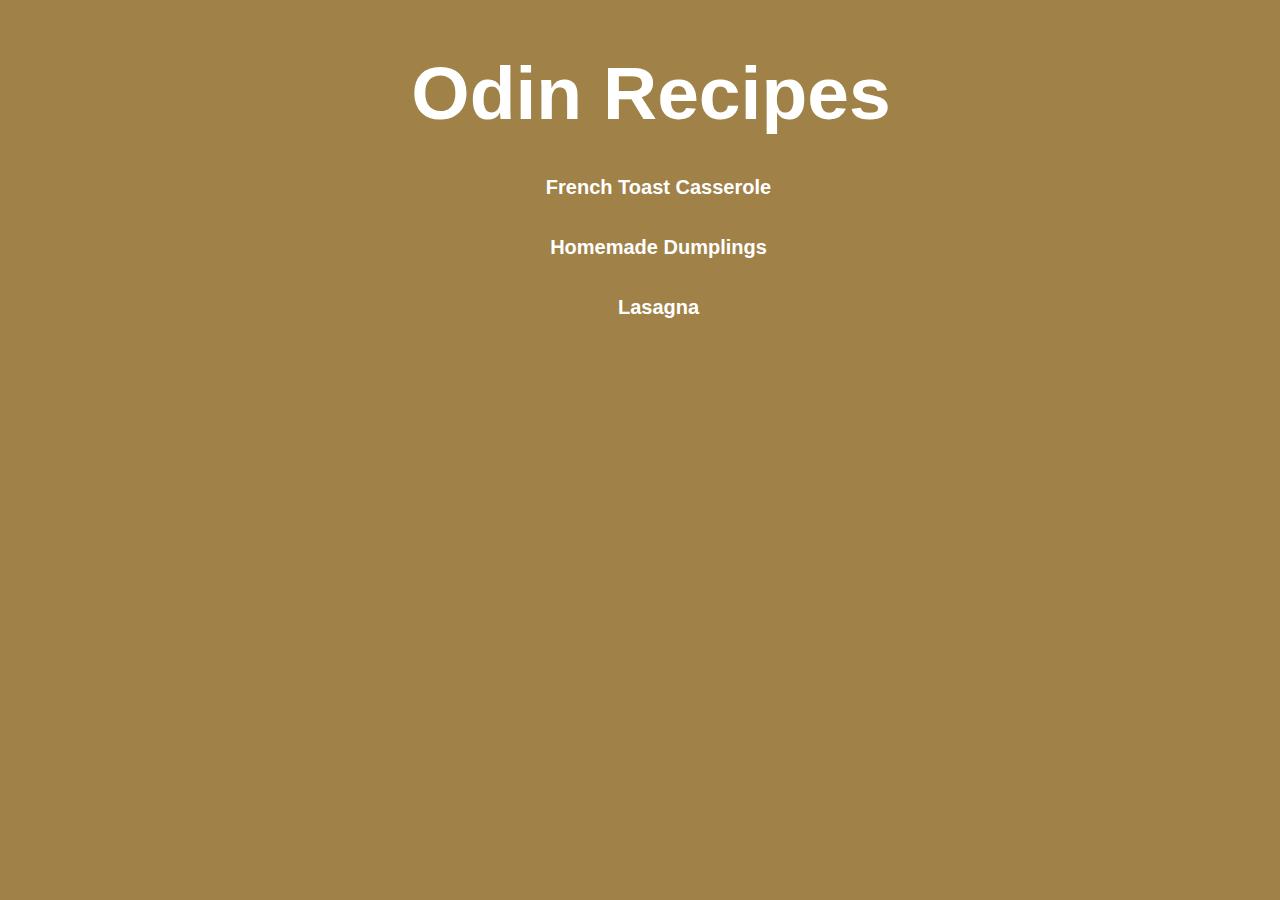
<file: index.html>
<!DOCTYPE html>
<html lang="en">
<head>
    <meta charset="UTF-8">
    <meta http-equiv="X-UA-Compatible" content="IE=edge">
    <meta name="viewport" content="width=device-width, initial-scale=1.0">
    <link rel="stylesheet" href="styles.css">
    <title>Document</title>
</head>
<body>
    <h1 class="title">Odin Recipes</h1>
    <ul class="food-list">
        <li><a href="recipes/french-toast-casserole.html">French Toast Casserole</a></li>
        <li><a href="recipes/homemade-dumplings.html">Homemade Dumplings</a></li>
        <li><a href="recipes/lasagna.html">Lasagna</a></li>
    </ul>
</body>
</html>
</file>
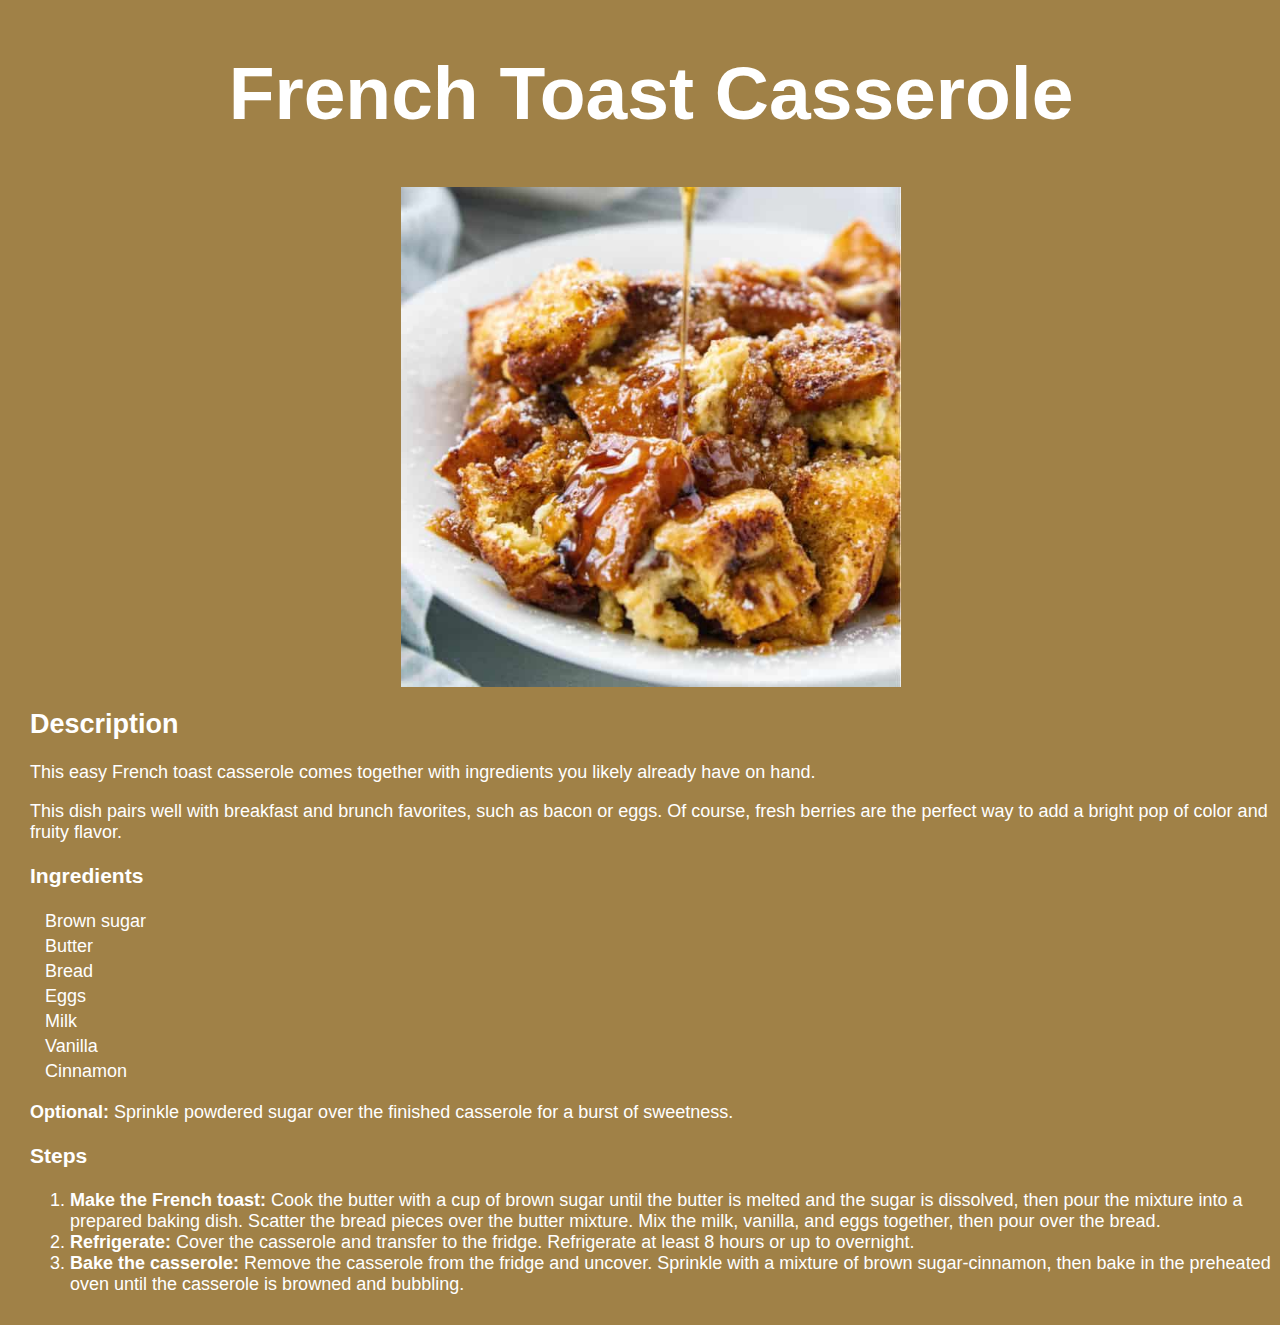
<file: recipes/french-toast-casserole.html>
<!DOCTYPE html>
<html lang="en">
<head>
    <meta charset="UTF-8">
    <meta http-equiv="X-UA-Compatible" content="IE=edge">
    <meta name="viewport" content="width=<device-width>, initial-scale=1.0">
    <link rel="stylesheet" href="../styles.css">
    <title>Document</title>
</head>
<body class="food-page">
    <h1 class="title">French Toast Casserole</h1>
    <img src="../images/french-toast-casserole.jpg">
    <h2>Description</h2>
    <p>This easy French toast casserole comes together with ingredients you likely already have on hand.</p>
    <p>This dish pairs well with breakfast and brunch favorites, such as bacon or eggs. Of course, fresh berries are the perfect way to add a bright pop of color and fruity flavor.</p>
    <h3>Ingredients</h3>
    <ul>
        <li>Brown sugar</li>
        <li>Butter</li>
        <li>Bread</li>
        <li>Eggs</li>
        <li>Milk</li>
        <li>Vanilla</li>
        <li>Cinnamon</li>
    </ul>
    <p><strong>Optional:</strong> Sprinkle powdered sugar over the finished casserole for a burst of sweetness.</p>
    <h3>Steps</h3>
    <ol>
        <li><strong>Make the French toast:</strong> Cook the butter with a cup of brown sugar until the butter is melted and the sugar is dissolved, then pour the mixture into a prepared baking dish. Scatter the bread pieces over the butter mixture. Mix the milk, vanilla, and eggs together, then pour over the bread.</li>
        <li><strong>Refrigerate:</strong> Cover the casserole and transfer to the fridge. Refrigerate at least 8 hours or up to overnight.</li>
        <li><strong>Bake the casserole:</strong> Remove the casserole from the fridge and uncover. Sprinkle with a mixture of brown sugar-cinnamon, then bake in the preheated oven until the casserole is browned and bubbling.</li>
    </ol>
</body>
</html>
</file>
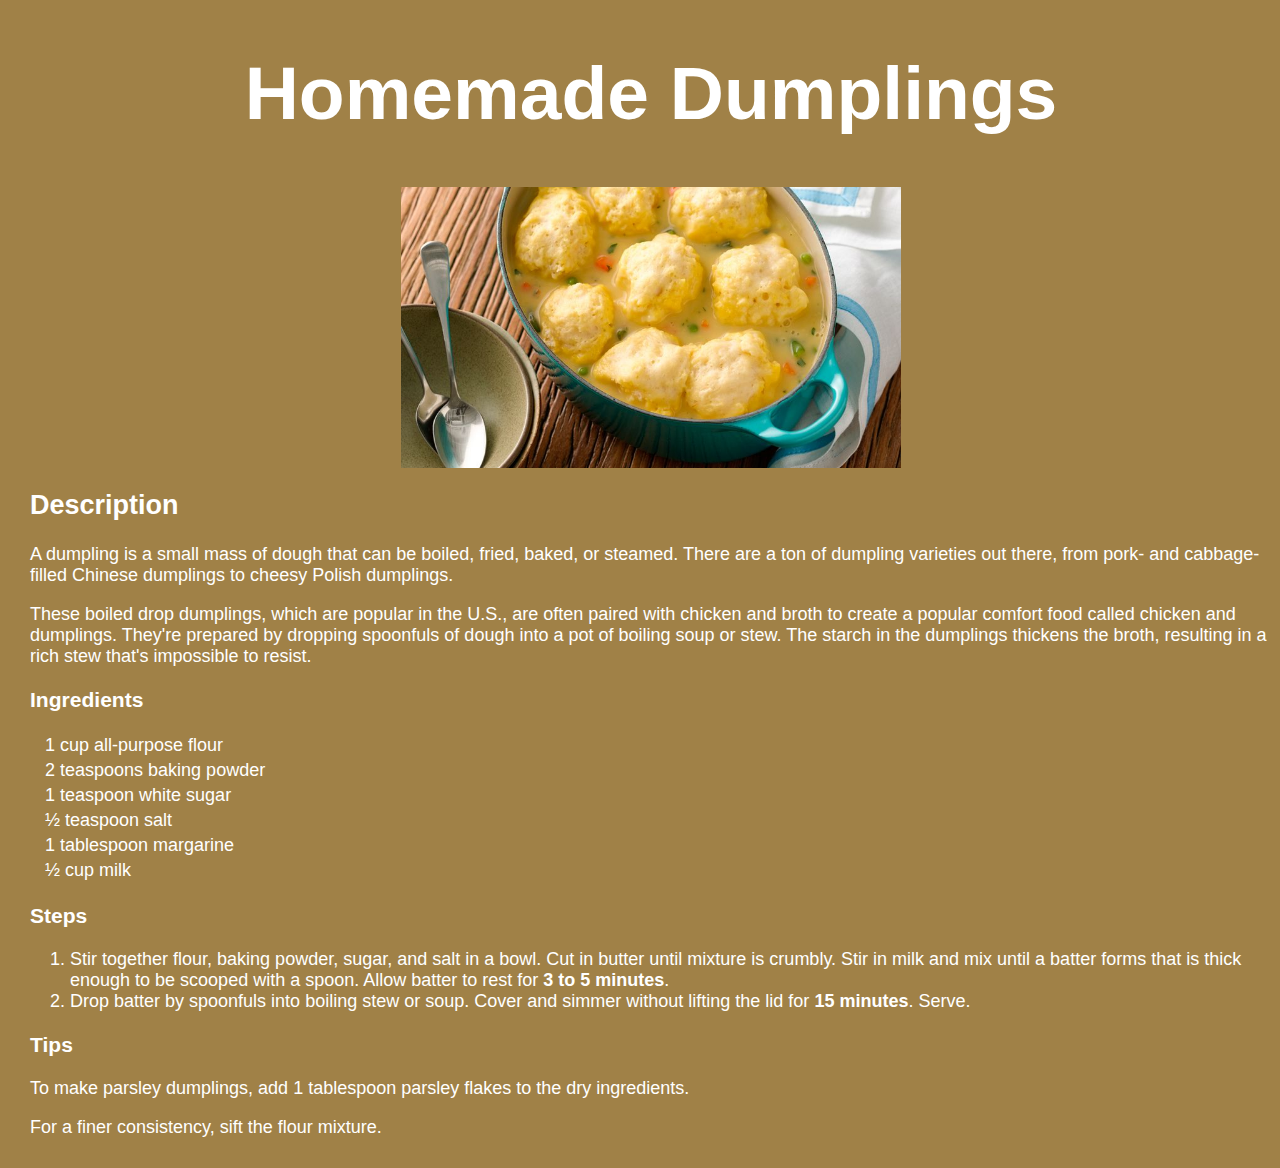
<file: recipes/homemade-dumplings.html>
<!DOCTYPE html>
<html lang="en">
<head>
    <meta charset="UTF-8">
    <meta http-equiv="X-UA-Compatible" content="IE=edge">
    <meta name="viewport" content="width=device-width, initial-scale=1.0">
    <link rel="stylesheet" href="../styles.css">
    <title>Document</title>
</head>
<body class="food-page">
    <h1 class="title">Homemade Dumplings</h1>
    <img src="../images/homemade-dumplings.jpg">
    <h2>Description</h2>
    <p>A dumpling is a small mass of dough that can be boiled, fried, baked, or steamed. There are a ton of dumpling varieties out there, from pork- and cabbage-filled Chinese dumplings to cheesy Polish dumplings.
</p>
<p>These boiled drop dumplings, which are popular in the U.S., are often paired with chicken and broth to create a popular comfort food called chicken and dumplings. They're prepared by dropping spoonfuls of dough into a pot of boiling soup or stew. The starch in the dumplings thickens the broth, resulting in a rich stew that's impossible to resist.</p>
   <h3>Ingredients</h3>
    <ul>
        <li>1 cup all-purpose flour</li>
        <li>2 teaspoons baking powder</li>
        <li>1 teaspoon white sugar </li>
        <li>½ teaspoon salt</li>
        <li>1 tablespoon margarine</li>
        <li>½ cup milk</li>
    </ul>
    <h3>Steps</h3>
    <ol>
        <li>Stir together flour, baking powder, sugar, and salt in a bowl. Cut in butter until mixture is crumbly. Stir in milk and mix until a batter forms that is thick enough to be scooped with a spoon. Allow batter to rest for <strong>3 to 5 minutes</strong>.</li>
        <li>Drop batter by spoonfuls into boiling stew or soup. Cover and simmer without lifting the lid for <strong>15 minutes</strong>. Serve.</li>
    </ol>
    <h3>Tips</h3>
    <p>To make parsley dumplings, add 1 tablespoon parsley flakes to the dry ingredients.</p>
    <p>For a finer consistency, sift the flour mixture.</p>
</body>
</html>
</file>
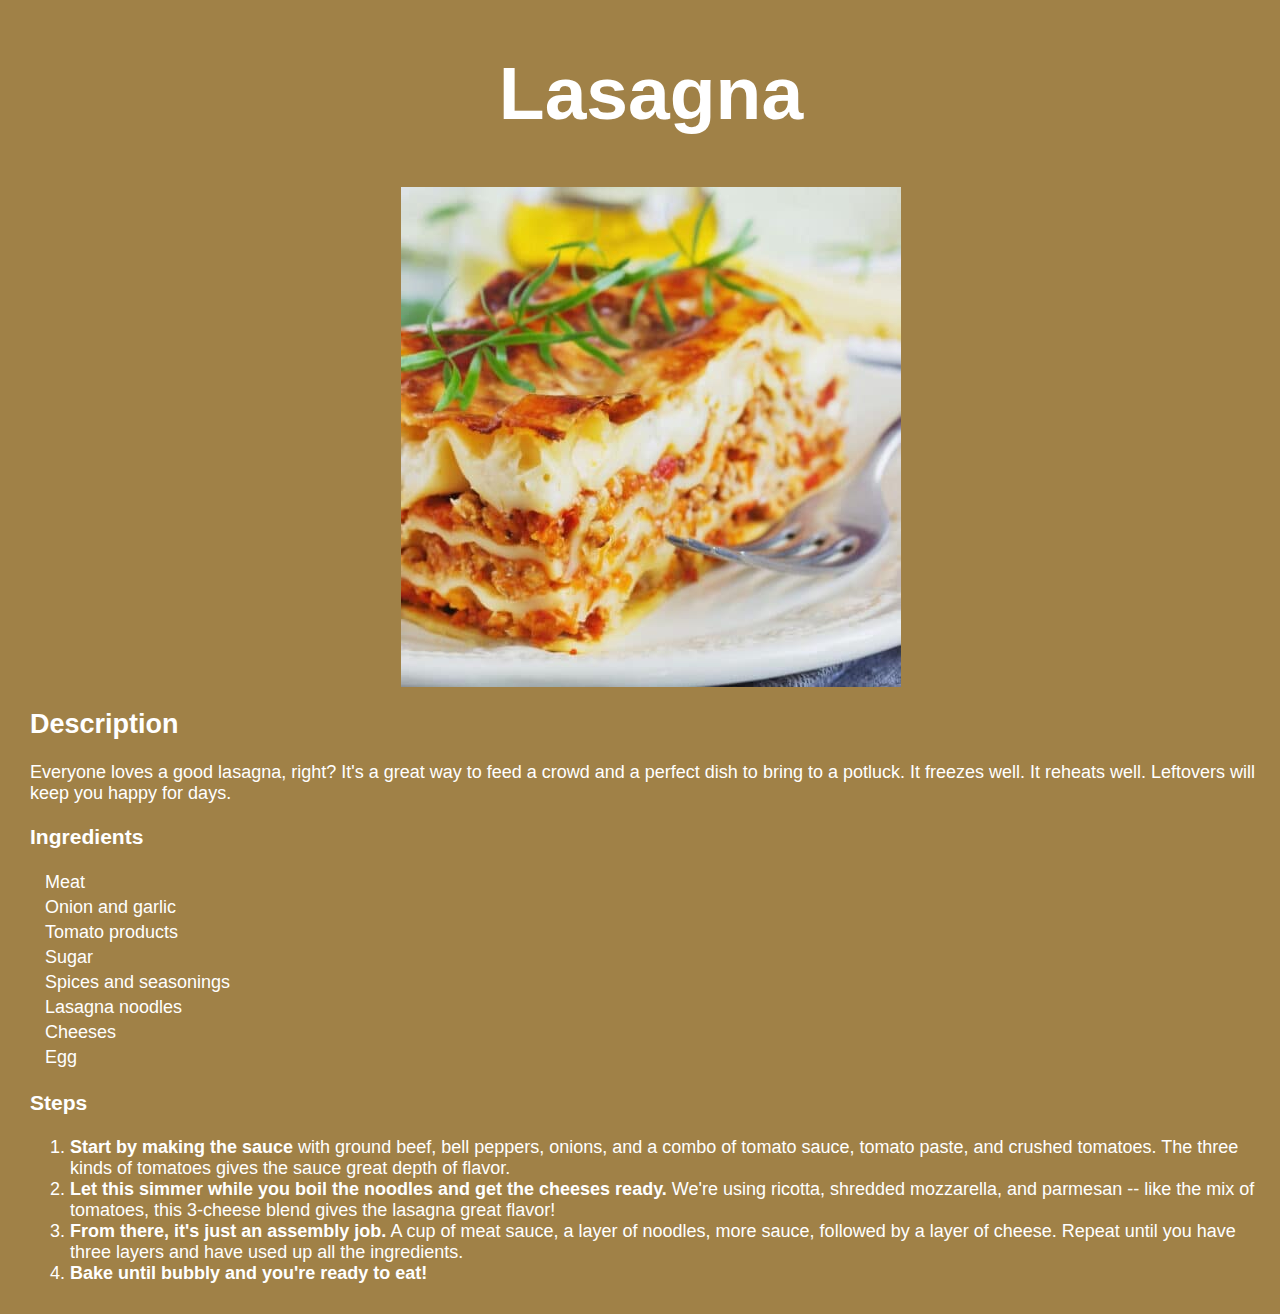
<file: recipes/lasagna.html>
<!DOCTYPE html>
<html lang="en">
<head>
    <meta charset="UTF-8">
    <meta http-equiv="X-UA-Compatible" content="IE=edge">
    <meta name="viewport" content="width=device-width, initial-scale=1.0">
    <link rel="stylesheet" href="../styles.css">
    <title>Document</title>
</head>
<body class="food-page">
    <h1 class="title">Lasagna</h1>
    <img src="../images/lasagna.jpg">
    <h2>Description</h2>
    <p>Everyone loves a good lasagna, right? It's a great way to feed a crowd and a perfect dish to bring to a potluck. It freezes well. It reheats well. Leftovers will keep you happy for days.</p>
    <h3>Ingredients</h3>
    <ul>
        <li>Meat</li>
        <li>Onion and garlic</li>
        <li>Tomato products</li>
        <li>Sugar</li>
        <li>Spices and seasonings</li>
        <li>Lasagna noodles</li>
        <li>Cheeses</li>
        <li>Egg</li>
    </ul>
    <h3>Steps</h3>
    <ol>
        <li><strong>Start by making the sauce</strong> with ground beef, bell peppers, onions, and a combo of tomato sauce, tomato paste, and crushed tomatoes. The three kinds of tomatoes gives the sauce great depth of flavor.</li>
        <li><strong>Let this simmer while you boil the noodles and get the cheeses ready.</strong> We're using ricotta, shredded mozzarella, and parmesan -- like the mix of tomatoes, this 3-cheese blend gives the lasagna great flavor!</li>
        <li><strong>From there, it's just an assembly job.</strong> A cup of meat sauce, a layer of noodles, more sauce, followed by a layer of cheese. Repeat until you have three layers and have used up all the ingredients.</li>
        <li><strong>Bake until bubbly and you're ready to eat!</strong>
        </li>
    </ol>
</body>
</html>
</file>
<file: styles.css>
body{
    background-color: rgb(160, 129, 71);
    color: #ffffff;
    font-family: 'Gill Sans', 'Gill Sans MT', Calibri, 'Trebuchet MS', sans-serif;
    font-size: 20px;
    margin-left: 30px;
    margin-bottom: 30px;
}

img{
    display:block;
    height: auto;
    width: 500px;
    margin-left: auto;
    margin-right: auto;
}

.title{
    text-align: center;
    font-size: 75px;
}

a{
   color: white;
   text-decoration: none;
   font-weight: bold;
}

ul{
    list-style: none;
    display: block;
    margin-left: -25px;
    line-height: 25px;
}

.food-list{
    text-align: center;
    margin-top: -30px;
    line-height: 60px;
}

.food-page{
    font-family:Arial, Helvetica, sans-serif;
    font-size: 18px;
}
</file>
